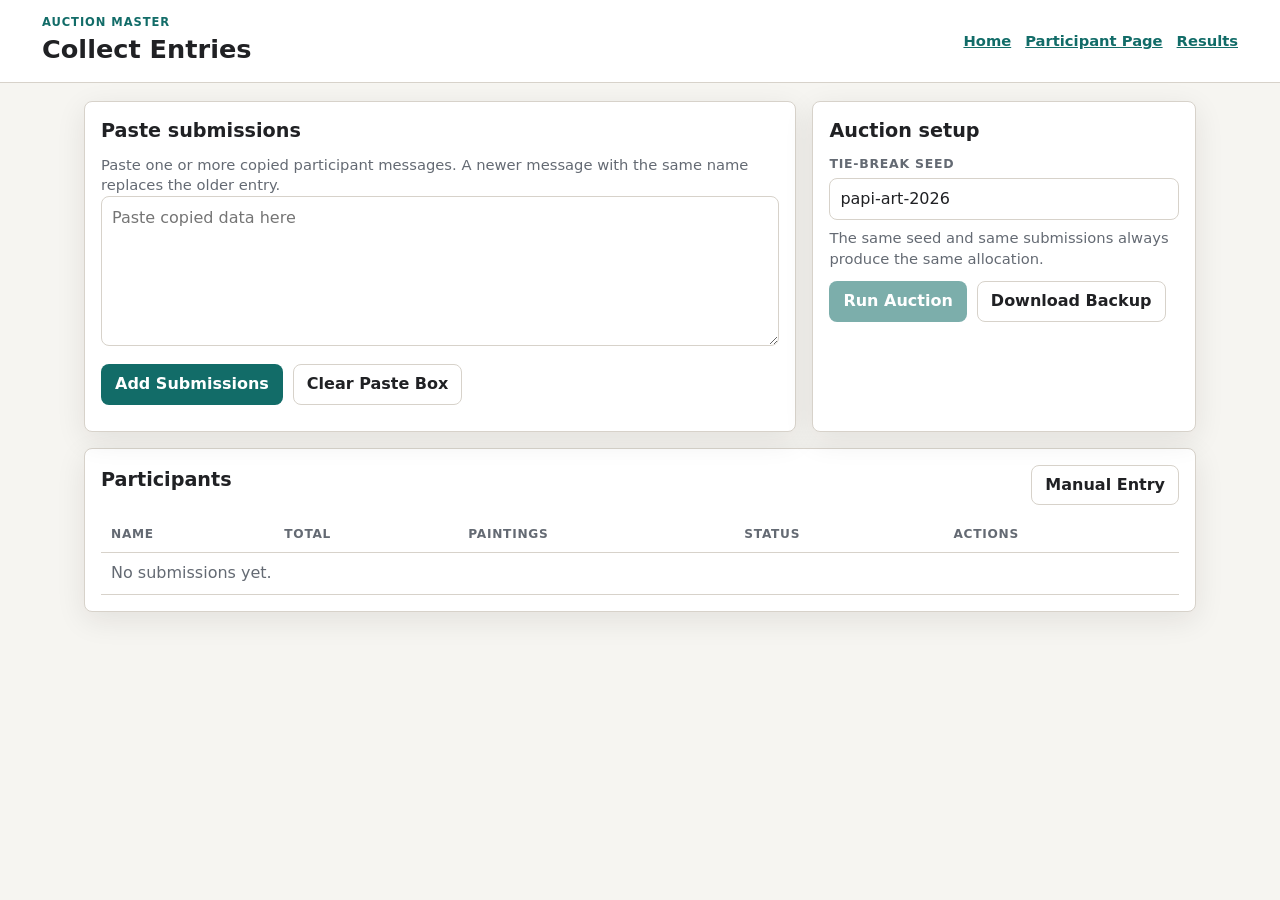
<file: master.html>
<!doctype html>
<html lang="en">
  <head>
    <meta charset="utf-8">
    <meta name="viewport" content="width=device-width, initial-scale=1">
    <title>Auction Master | Papi Art Distribution</title>
    <link rel="stylesheet" href="assets/css/styles.css">
    <script type="module" src="assets/js/master.js"></script>
  </head>
  <body>
    <header class="topbar master-topbar">
      <div class="brand-block">
        <p class="eyebrow">Auction Master</p>
        <h1>Collect Entries</h1>
      </div>
      <nav class="page-nav" aria-label="Pages">
        <a href="index.html">Home</a>
        <a href="allocations.html">Participant Page</a>
        <a href="results.html">Results</a>
      </nav>
    </header>

    <main class="page-shell master-shell">
      <section class="panel-grid">
        <div class="control-panel">
          <h2>Paste submissions</h2>
          <p class="compact-help">Paste one or more copied participant messages. A newer message with the same name replaces the older entry.</p>
          <textarea id="submissionInput" class="large-textarea" placeholder="Paste copied data here"></textarea>
          <div class="action-row">
            <button id="parseSubmissions" class="primary-button" type="button">Add Submissions</button>
            <button id="clearPaste" class="secondary-button" type="button">Clear Paste Box</button>
          </div>
          <div id="parseMessages" class="message-stack" role="status"></div>
        </div>

        <div class="control-panel">
          <h2>Auction setup</h2>
          <label class="field-label" for="auctionSeed">Tie-break seed</label>
          <input id="auctionSeed" class="text-input" type="text" value="papi-art-2026">
          <p class="compact-help">The same seed and same submissions always produce the same allocation.</p>
          <div class="action-row">
            <button id="runAuction" class="primary-button" type="button">Run Auction</button>
            <button id="downloadBackup" class="secondary-button" type="button">Download Backup</button>
          </div>
          <p id="auctionStatus" class="validation-message"></p>
        </div>
      </section>

      <section class="control-panel">
        <div class="section-heading-row">
          <h2>Participants</h2>
          <button id="newManualEntry" class="secondary-button" type="button">Manual Entry</button>
        </div>
        <div class="table-wrap">
          <table class="data-table">
            <thead>
              <tr>
                <th>Name</th>
                <th>Total</th>
                <th>Paintings</th>
                <th>Status</th>
                <th>Actions</th>
              </tr>
            </thead>
            <tbody id="participantRows"></tbody>
          </table>
        </div>
      </section>

      <section id="manualEditor" class="control-panel manual-editor" hidden>
        <div class="section-heading-row">
          <h2 id="editorTitle">Manual Entry</h2>
          <button id="closeEditor" class="icon-button close-button" type="button" aria-label="Close editor">x</button>
        </div>
        <label class="field-label" for="editorName">Participant name</label>
        <input id="editorName" class="text-input" type="text">
        <div class="editor-summary" id="editorSummary"></div>
        <div id="editorGrid" class="editor-grid"></div>
        <div class="action-row">
          <button id="saveManualEntry" class="primary-button" type="button">Save Entry</button>
          <button id="deleteManualEntry" class="danger-button" type="button">Delete Entry</button>
        </div>
        <p id="editorMessage" class="validation-message"></p>
      </section>
    </main>
  </body>
</html>
</file>
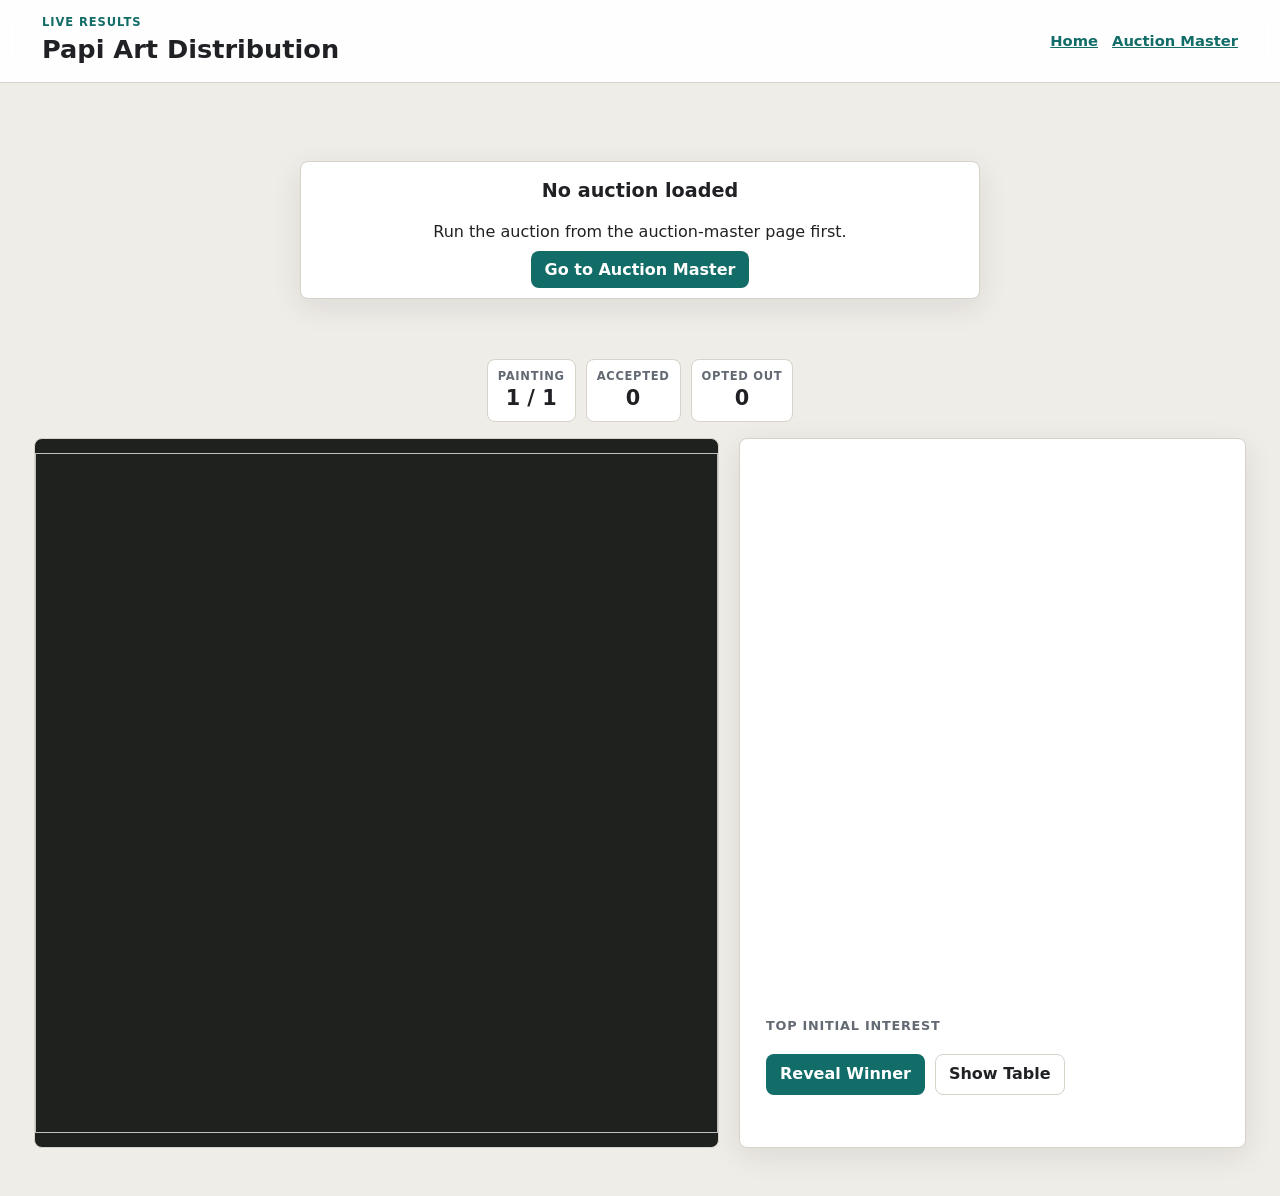
<file: results.html>
<!doctype html>
<html lang="en">
  <head>
    <meta charset="utf-8">
    <meta name="viewport" content="width=device-width, initial-scale=1">
    <title>Results | Papi Art Distribution</title>
    <link rel="stylesheet" href="assets/css/styles.css">
    <script type="module" src="assets/js/results.js"></script>
  </head>
  <body class="results-body">
    <header class="topbar results-topbar">
      <div class="brand-block">
        <p class="eyebrow">Live Results</p>
        <h1>Papi Art Distribution</h1>
      </div>
      <nav class="page-nav" aria-label="Pages">
        <a href="index.html">Home</a>
        <a href="master.html">Auction Master</a>
      </nav>
    </header>

    <main class="results-shell">
      <section id="noAuction" class="control-panel empty-state" hidden>
        <h2>No auction loaded</h2>
        <p>Run the auction from the auction-master page first.</p>
        <a class="primary-link" href="master.html">Go to Auction Master</a>
      </section>

      <section id="resultsStage" class="results-stage" hidden>
        <aside class="results-progress">
          <div>
            <span class="metric-label">Painting</span>
            <strong id="progressCount">1 / 1</strong>
          </div>
          <div>
            <span class="metric-label">Accepted</span>
            <strong id="acceptedCount">0</strong>
          </div>
          <div>
            <span class="metric-label">Opted out</span>
            <strong id="optOutCount">0</strong>
          </div>
        </aside>

        <section class="feature-painting">
          <div class="feature-image-wrap">
            <img id="featureImage" alt="">
          </div>
          <div class="feature-copy">
            <p id="featureNumber" class="eyebrow"></p>
            <h2 id="featureName"></h2>
            <p id="featureMeta" class="feature-meta"></p>
            <p id="featureDescription" class="feature-description"></p>

            <div class="top-bidders">
              <h3>Top initial interest</h3>
              <ol id="topBidderList"></ol>
            </div>

            <div id="winnerPanel" class="winner-panel" hidden>
              <span class="metric-label">Winner</span>
              <strong id="winnerName"></strong>
            </div>

            <div class="result-actions">
              <button id="primaryResultAction" class="primary-button" type="button">Reveal Winner</button>
              <button id="optOutWinner" class="danger-button" type="button" hidden>Winner Opts Out</button>
              <button id="summaryToggle" class="secondary-button" type="button">Show Table</button>
            </div>
            <p id="resultMessage" class="validation-message"></p>
          </div>
        </section>

        <section id="summaryPanel" class="summary-panel" hidden>
          <div class="section-heading-row">
            <h2>Allocation Table</h2>
            <button id="closeSummary" class="icon-button close-button" type="button" aria-label="Close table">x</button>
          </div>
          <div class="table-wrap">
            <table class="data-table summary-table">
              <thead>
                <tr>
                  <th>Painting number</th>
                  <th>Painting name</th>
                  <th>Winner</th>
                </tr>
              </thead>
              <tbody id="summaryRows"></tbody>
            </table>
          </div>
        </section>
      </section>
    </main>
  </body>
</html>
</file>
<file: assets/css/styles.css>
:root {
  --bg: #f6f5f1;
  --surface: #ffffff;
  --ink: #202124;
  --muted: #646a73;
  --line: #d7d2ca;
  --accent: #126c68;
  --accent-strong: #0d4f4d;
  --rose: #9f3655;
  --gold: #b07a19;
  --danger: #a32f24;
  --metric-good-bg: #e5f2ea;
  --metric-good-line: #b5d4c0;
  --metric-good-ink: #245c43;
  --metric-bad-bg: #f8e6e2;
  --metric-bad-line: #e3bbb5;
  --metric-bad-ink: #8b332b;
  --shadow: 0 8px 30px rgba(31, 27, 21, 0.09);
  --radius: 8px;
  --participant-topbar-height: 86px;
}

* {
  box-sizing: border-box;
}

html {
  color: var(--ink);
  background: var(--bg);
  font-family: Inter, ui-sans-serif, system-ui, -apple-system, BlinkMacSystemFont, "Segoe UI", sans-serif;
  line-height: 1.4;
}

body {
  margin: 0;
  min-height: 100vh;
}

button,
input,
textarea {
  font: inherit;
}

button {
  cursor: pointer;
}

button:disabled {
  cursor: not-allowed;
  opacity: 0.55;
}

a {
  color: var(--accent);
}

.topbar {
  position: sticky;
  top: 0;
  z-index: 20;
  display: flex;
  align-items: center;
  justify-content: space-between;
  gap: 18px;
  padding: 14px clamp(16px, 4vw, 42px);
  border-bottom: 1px solid var(--line);
  background: rgba(255, 255, 255, 0.95);
  backdrop-filter: blur(10px);
}

.participant-topbar {
  align-items: stretch;
}

.participant-topbar .brand-block {
  display: grid;
  gap: 8px;
  width: min(420px, 100%);
  min-width: 0;
}

.participant-name-block {
  width: min(360px, 100%);
}

.participant-name-block .field-label {
  margin-bottom: 4px;
}

.participant-name-block .text-input {
  min-height: 38px;
}

.participant-name-block .compact-help {
  max-width: 470px;
  margin-top: 6px;
  font-size: 0.84rem;
}

.topbar-summary-slot {
  min-width: 0;
}

.summary-flow-slot {
  margin: 14px 0 18px;
}

.mobile-name-slot,
.mobile-actions-slot {
  display: none;
}

.brand-block h1,
.control-panel h2,
.feature-copy h2,
.summary-panel h2 {
  margin: 0;
  letter-spacing: 0;
}

.brand-block h1 {
  font-size: clamp(1.15rem, 2vw, 1.65rem);
}

.eyebrow {
  margin: 0 0 2px;
  color: var(--accent);
  font-size: 0.72rem;
  font-weight: 800;
  letter-spacing: 0.08em;
  text-transform: uppercase;
}

.page-nav {
  display: flex;
  gap: 14px;
  flex-wrap: wrap;
  font-size: 0.92rem;
  font-weight: 700;
}

.page-shell {
  width: min(1180px, 100%);
  margin: 0 auto;
  padding: 18px clamp(14px, 3vw, 34px) 48px;
}

.home-shell {
  width: min(1060px, 100%);
  padding-top: clamp(24px, 5vw, 58px);
}

.intro-section {
  display: grid;
  gap: clamp(22px, 4vw, 42px);
}

.intro-copy {
  max-width: 760px;
}

.intro-copy h2 {
  margin: 0;
  font-size: 4rem;
  line-height: 1.04;
  letter-spacing: 0;
}

.intro-copy p {
  max-width: 690px;
  margin: 16px 0 0;
  color: #3f4246;
  font-size: 1.12rem;
}

.intro-rules {
  display: grid;
  grid-template-columns: repeat(3, minmax(0, 1fr));
  gap: 10px;
  max-width: 660px;
  margin-top: 22px;
}

.intro-rules > div {
  min-height: 82px;
  padding: 12px;
  border: 1px solid var(--line);
  border-radius: var(--radius);
  background: var(--surface);
}

.intro-rules strong {
  display: block;
  margin-top: 4px;
  color: var(--ink);
  font-size: 1.25rem;
}

.intro-action {
  display: inline-flex;
  align-items: center;
  justify-content: center;
  margin-top: 24px;
}

.intro-art-strip {
  display: grid;
  grid-template-columns: repeat(6, minmax(0, 1fr));
  gap: 10px;
}

.intro-art-strip img {
  width: 100%;
  aspect-ratio: 1;
  object-fit: cover;
  border: 1px solid var(--line);
  border-radius: var(--radius);
  background: #ece8df;
}

.participant-shell {
  max-width: 980px;
}

.credit-panel,
.results-progress,
.editor-summary {
  display: flex;
  gap: 10px;
  align-items: center;
}

.credit-panel > div,
.results-progress > div,
.editor-summary > div {
  min-width: 86px;
  padding: 8px 10px;
  border: 1px solid var(--line);
  border-radius: var(--radius);
  background: var(--surface);
  text-align: center;
}

.metric-label {
  display: block;
  color: var(--muted);
  font-size: 0.72rem;
  font-weight: 800;
  letter-spacing: 0.06em;
  text-transform: uppercase;
}

.credit-panel strong,
.results-progress strong,
.winner-panel strong {
  display: block;
  font-size: 1.3rem;
}

.notice-strip {
  margin-bottom: 14px;
  padding: 10px 12px;
  border-left: 4px solid var(--gold);
  border-radius: var(--radius);
  background: #fff8e8;
  color: #614716;
  font-weight: 700;
}

.entry-panel,
.control-panel,
.sticky-summary,
.summary-panel {
  border: 1px solid var(--line);
  border-radius: var(--radius);
  background: var(--surface);
  box-shadow: var(--shadow);
}

.entry-panel,
.sticky-summary,
.control-panel,
.summary-panel {
  padding: 16px;
}

.sticky-summary {
  z-index: 15;
  margin: 0;
}

.summary-flow-slot .sticky-summary {
  margin: 0;
}

.field-label {
  display: block;
  margin-bottom: 6px;
  color: var(--muted);
  font-size: 0.78rem;
  font-weight: 800;
  letter-spacing: 0.06em;
  text-transform: uppercase;
}

.text-input,
.credit-input,
.large-textarea,
.submission-output {
  width: 100%;
  border: 1px solid var(--line);
  border-radius: var(--radius);
  background: #fff;
  color: var(--ink);
}

.text-input,
.credit-input {
  min-height: 42px;
  padding: 8px 10px;
}

.credit-input {
  max-width: 86px;
  text-align: right;
  font-weight: 800;
}

.large-textarea,
.submission-output {
  min-height: 150px;
  padding: 10px;
  resize: vertical;
}

.submission-output {
  display: none;
  min-height: 70px;
  margin-top: 10px;
  font-size: 0.78rem;
}

.compact-help,
.validation-message,
.muted {
  color: var(--muted);
}

.compact-help {
  margin: 8px 0 0;
  font-size: 0.92rem;
}

.validation-message {
  margin: 8px 0 0;
  min-height: 1.25em;
  font-size: 0.92rem;
}

.validation-message.error {
  color: var(--danger);
  font-weight: 700;
}

.validation-message.error span {
  display: block;
  margin-bottom: 4px;
}

.validation-message.error ul {
  margin: 0;
  padding-left: 20px;
}

.validation-message.error li {
  margin: 2px 0;
}

.validation-message.ok {
  color: var(--accent-strong);
  font-weight: 700;
}

.selection-strip {
  display: grid;
  grid-template-columns: 1fr;
  min-height: 36px;
  max-height: 190px;
  gap: 6px;
  align-items: stretch;
  overflow-y: auto;
  padding-right: 4px;
}

.selection-chip {
  display: inline-flex;
  gap: 8px;
  align-items: center;
  justify-content: space-between;
  width: 100%;
  padding: 6px 8px;
  border: 1px solid var(--line);
  border-radius: var(--radius);
  background: #f8fbfa;
  font-size: 0.86rem;
  white-space: normal;
}

.selection-chip span {
  min-width: 0;
  overflow-wrap: anywhere;
}

.selection-chip strong {
  color: var(--accent-strong);
}

.credit-panel > div.metric-good {
  border-color: var(--metric-good-line);
  background: var(--metric-good-bg);
  color: var(--metric-good-ink);
}

.credit-panel > div.metric-bad {
  border-color: var(--metric-bad-line);
  background: var(--metric-bad-bg);
  color: var(--metric-bad-ink);
}

.credit-panel > div.metric-good .metric-label,
.credit-panel > div.metric-bad .metric-label {
  color: inherit;
}

.action-row,
.result-actions {
  display: flex;
  gap: 10px;
  align-items: center;
  flex-wrap: wrap;
  margin-top: 12px;
}

.primary-button,
.secondary-button,
.danger-button,
.primary-link,
.icon-button {
  min-height: 40px;
  border: 1px solid transparent;
  border-radius: var(--radius);
  padding: 8px 13px;
  font-weight: 800;
  text-decoration: none;
}

.primary-button,
.primary-link {
  background: var(--accent);
  color: #fff;
}

.primary-button:hover,
.primary-link:hover {
  background: var(--accent-strong);
}

.secondary-button,
.icon-button {
  border-color: var(--line);
  background: #fff;
  color: var(--ink);
}

.danger-button {
  background: var(--danger);
  color: #fff;
}

.icon-button {
  width: 40px;
  padding: 6px;
}

.close-button {
  border-color: #e0b9b3;
  color: var(--danger);
}

.painting-list {
  display: grid;
  grid-template-columns: repeat(2, minmax(0, 1fr));
  gap: 12px;
}

.painting-card {
  display: grid;
  grid-template-columns: 92px minmax(0, 1fr) 96px;
  gap: 12px;
  align-items: start;
  min-height: 126px;
  padding: 10px;
  border: 1px solid var(--line);
  border-radius: var(--radius);
  background: var(--surface);
}

.painting-thumb-button {
  width: 92px;
  height: 92px;
  padding: 0;
  overflow: hidden;
  border: 1px solid var(--line);
  border-radius: var(--radius);
  background: #ece8df;
}

.painting-thumb-button img {
  width: 100%;
  height: 100%;
  object-fit: cover;
  display: block;
}

.painting-title-row {
  display: flex;
  gap: 8px;
  align-items: baseline;
}

.painting-number {
  flex: 0 0 auto;
  color: var(--accent);
  font-weight: 900;
}

.painting-card h2 {
  margin: 0;
  font-size: 1rem;
}

.painting-meta {
  margin: 3px 0 0;
  color: var(--muted);
  font-size: 0.84rem;
}

.painting-card details {
  margin-top: 8px;
  font-size: 0.88rem;
}

.painting-card summary {
  color: var(--accent);
  cursor: pointer;
  font-weight: 800;
}

.bid-block {
  display: flex;
  flex-direction: column;
  gap: 5px;
  align-items: flex-end;
}

.bid-block label {
  color: var(--muted);
  font-size: 0.72rem;
  font-weight: 800;
  letter-spacing: 0.06em;
  text-transform: uppercase;
}

.image-modal {
  position: fixed;
  inset: 0;
  z-index: 100;
  display: grid;
  grid-template-rows: auto minmax(0, 1fr);
  background: rgba(20, 19, 17, 0.95);
  color: #fff;
}

.image-modal[hidden] {
  display: none;
}

.modal-toolbar {
  display: flex;
  justify-content: space-between;
  gap: 16px;
  align-items: center;
  padding: 12px clamp(12px, 3vw, 24px);
  border-bottom: 1px solid rgba(255, 255, 255, 0.18);
}

.modal-title,
.modal-meta {
  margin: 0;
}

.modal-title {
  font-weight: 900;
}

.modal-meta {
  color: rgba(255, 255, 255, 0.72);
  font-size: 0.9rem;
}

.modal-actions {
  display: flex;
  gap: 8px;
  flex-wrap: wrap;
  justify-content: flex-end;
}

.modal-image-wrap {
  overflow: auto;
  display: block;
  padding: 18px;
  text-align: center;
}

.modal-image-wrap img {
  max-width: min(100%, 1500px);
  max-height: 78vh;
  height: auto;
  transition: width 130ms ease;
}

.panel-grid {
  display: grid;
  grid-template-columns: minmax(0, 1.3fr) minmax(280px, 0.7fr);
  gap: 16px;
  margin-bottom: 16px;
}

.control-panel h2 {
  margin-bottom: 10px;
  font-size: 1.2rem;
}

.section-heading-row {
  display: flex;
  justify-content: space-between;
  gap: 12px;
  align-items: center;
  margin-bottom: 12px;
}

.table-wrap {
  overflow-x: auto;
}

.data-table {
  width: 100%;
  border-collapse: collapse;
  min-width: 620px;
}

.data-table th,
.data-table td {
  padding: 9px 10px;
  border-bottom: 1px solid var(--line);
  text-align: left;
  vertical-align: top;
}

.data-table th {
  color: var(--muted);
  font-size: 0.76rem;
  letter-spacing: 0.06em;
  text-transform: uppercase;
}

.row-actions {
  display: flex;
  gap: 8px;
  flex-wrap: wrap;
}

.status-pill {
  display: inline-flex;
  padding: 3px 7px;
  border-radius: var(--radius);
  background: #edf8f6;
  color: var(--accent-strong);
  font-size: 0.8rem;
  font-weight: 800;
}

.status-pill.bad {
  background: #fff1ef;
  color: var(--danger);
}

.message-stack {
  display: grid;
  gap: 6px;
  margin-top: 10px;
}

.message-stack p {
  margin: 0;
  padding: 8px 10px;
  border-radius: var(--radius);
  background: #f7f4ee;
}

.manual-editor {
  margin-top: 16px;
}

.editor-grid {
  display: grid;
  grid-template-columns: repeat(2, minmax(0, 1fr));
  gap: 8px;
  margin-top: 12px;
}

.editor-row {
  display: grid;
  grid-template-columns: minmax(0, 1fr) 82px;
  gap: 8px;
  align-items: center;
  padding: 8px;
  border: 1px solid var(--line);
  border-radius: var(--radius);
}

.editor-row span {
  min-width: 0;
  overflow: hidden;
  text-overflow: ellipsis;
  white-space: nowrap;
}

.results-body {
  background: #efede8;
}

.results-shell {
  width: min(1380px, 100%);
  margin: 0 auto;
  padding: 18px clamp(14px, 3vw, 34px) 48px;
}

.results-stage {
  display: grid;
  gap: 16px;
}

.results-progress {
  justify-content: center;
}

.feature-painting {
  display: grid;
  grid-template-columns: minmax(320px, 1.15fr) minmax(320px, 0.85fr);
  min-height: calc(100vh - 190px);
  gap: 20px;
  align-items: stretch;
}

.feature-image-wrap {
  display: grid;
  place-items: center;
  min-height: 420px;
  border: 1px solid var(--line);
  border-radius: var(--radius);
  background: #1f211f;
  overflow: hidden;
}

.feature-image-wrap img {
  width: 100%;
  height: 100%;
  max-height: calc(100vh - 220px);
  object-fit: contain;
  display: block;
}

.feature-copy {
  display: flex;
  flex-direction: column;
  min-width: 0;
  padding: clamp(16px, 2vw, 26px);
  border: 1px solid var(--line);
  border-radius: var(--radius);
  background: var(--surface);
  box-shadow: var(--shadow);
}

.feature-copy h2 {
  font-size: clamp(2rem, 4vw, 4.2rem);
  line-height: 1.02;
}

.feature-meta {
  margin: 8px 0 0;
  color: var(--muted);
  font-size: 1rem;
  font-weight: 700;
}

.feature-description {
  margin: 16px 0;
  color: #3b3d40;
  font-size: 1rem;
}

.top-bidders {
  margin-top: auto;
  padding-top: 16px;
}

.top-bidders h3 {
  margin: 0 0 8px;
  color: var(--muted);
  font-size: 0.8rem;
  letter-spacing: 0.06em;
  text-transform: uppercase;
}

.top-bidders ol {
  display: grid;
  gap: 8px;
  margin: 0;
  padding-left: 24px;
}

.top-bidders li {
  padding: 7px 9px;
  border: 1px solid var(--line);
  border-radius: var(--radius);
  background: #faf9f6;
  font-weight: 800;
}

.top-bidders span {
  color: var(--muted);
  font-weight: 700;
}

.winner-panel {
  margin-top: 16px;
  padding: 14px 16px;
  border: 2px solid var(--accent);
  border-radius: var(--radius);
  background: #edf8f6;
}

.winner-panel strong {
  margin-top: 2px;
  font-size: clamp(2rem, 5vw, 4rem);
  line-height: 1;
}

.summary-panel {
  position: fixed;
  inset: 88px clamp(12px, 4vw, 52px) 24px;
  z-index: 60;
  overflow: auto;
}

.empty-state {
  width: min(680px, 100%);
  margin: 60px auto;
  text-align: center;
}

@media (min-width: 921px) {
  .summary-flow-slot {
    display: none;
  }

  .participant-topbar {
    display: grid;
    grid-template-columns: minmax(220px, 0.7fr) minmax(0, 1fr) auto;
    align-items: start;
  }

  .participant-topbar .brand-block {
    min-width: 0;
  }

  .participant-topbar .sticky-summary {
    display: grid;
    grid-template-columns: minmax(0, 1fr) auto;
    gap: 8px 10px;
    min-width: 0;
    padding: 0;
    border: 0;
    border-radius: 0;
    background: transparent;
    box-shadow: none;
  }

  .participant-topbar .participant-actions {
    display: contents;
  }

  .participant-topbar .selection-strip {
    display: flex;
    flex-wrap: wrap;
    align-content: flex-start;
    align-items: flex-start;
    min-height: 38px;
    gap: 6px;
    overflow: visible;
    padding-right: 2px;
  }

  .participant-topbar .selection-chip {
    width: auto;
    max-width: min(250px, 100%);
    min-height: 34px;
    padding: 5px 7px;
  }

  .participant-topbar .selection-chip span {
    overflow: hidden;
    text-overflow: ellipsis;
    white-space: nowrap;
  }

  .participant-topbar .action-row {
    align-self: start;
    flex-wrap: nowrap;
    margin-top: 0;
  }

  .participant-topbar .primary-button,
  .participant-topbar .secondary-button {
    min-height: 38px;
    padding: 7px 11px;
    white-space: nowrap;
  }

  .participant-topbar .validation-message {
    grid-column: 1 / -1;
    margin: 0;
    min-height: 1.1em;
    font-size: 0.84rem;
  }

  .participant-topbar .validation-message.error ul {
    display: flex;
    flex-wrap: wrap;
    gap: 2px 16px;
  }

  .participant-topbar .submission-output {
    grid-column: 1 / -1;
    min-height: 54px;
    margin-top: 0;
  }
}

@media (max-width: 920px) {
  .topbar,
  .participant-topbar {
    align-items: stretch;
    flex-direction: column;
  }

  .credit-panel,
  .results-progress {
    justify-content: space-between;
  }

  .mobile-name-slot,
  .mobile-actions-slot {
    display: block;
  }

  #desktopNameSlot,
  .topbar-summary-slot {
    display: none;
  }

  .mobile-name-slot {
    margin-bottom: 14px;
  }

  .mobile-actions-slot .action-row {
    margin-top: 0;
  }

  .mobile-actions-slot .validation-message {
    margin-top: 6px;
    font-size: 0.84rem;
  }

  .mobile-actions-slot .submission-output {
    min-height: 54px;
    margin-top: 6px;
  }

  .summary-flow-slot .selection-panel {
    padding: 16px;
    border: 1px solid var(--line);
    border-radius: var(--radius);
    background: var(--surface);
    box-shadow: var(--shadow);
  }

  .painting-list,
  .panel-grid,
  .feature-painting,
  .editor-grid {
    grid-template-columns: 1fr;
  }

  .feature-painting {
    min-height: auto;
  }

  .feature-copy h2 {
    font-size: 2.2rem;
  }

  .intro-copy h2 {
    font-size: 3rem;
  }
}

@media (max-width: 620px) {
  .page-shell,
  .results-shell {
    padding-left: 10px;
    padding-right: 10px;
  }

  .intro-copy h2 {
    font-size: 2.15rem;
  }

  .intro-rules,
  .intro-art-strip {
    grid-template-columns: repeat(2, minmax(0, 1fr));
  }

  .painting-card {
    grid-template-columns: 76px minmax(0, 1fr) 78px;
    gap: 8px;
    padding: 8px;
  }

  .painting-thumb-button {
    width: 76px;
    height: 76px;
  }

  .painting-card h2 {
    font-size: 0.94rem;
  }

  .credit-input {
    max-width: 74px;
  }

  .credit-panel {
    gap: 6px;
  }

  .credit-panel > div,
  .results-progress > div {
    min-width: 0;
    flex: 1 1 0;
    padding: 7px 6px;
  }

  .feature-image-wrap {
    min-height: 310px;
  }

  .summary-panel {
    inset: 12px;
  }
}
</file>
